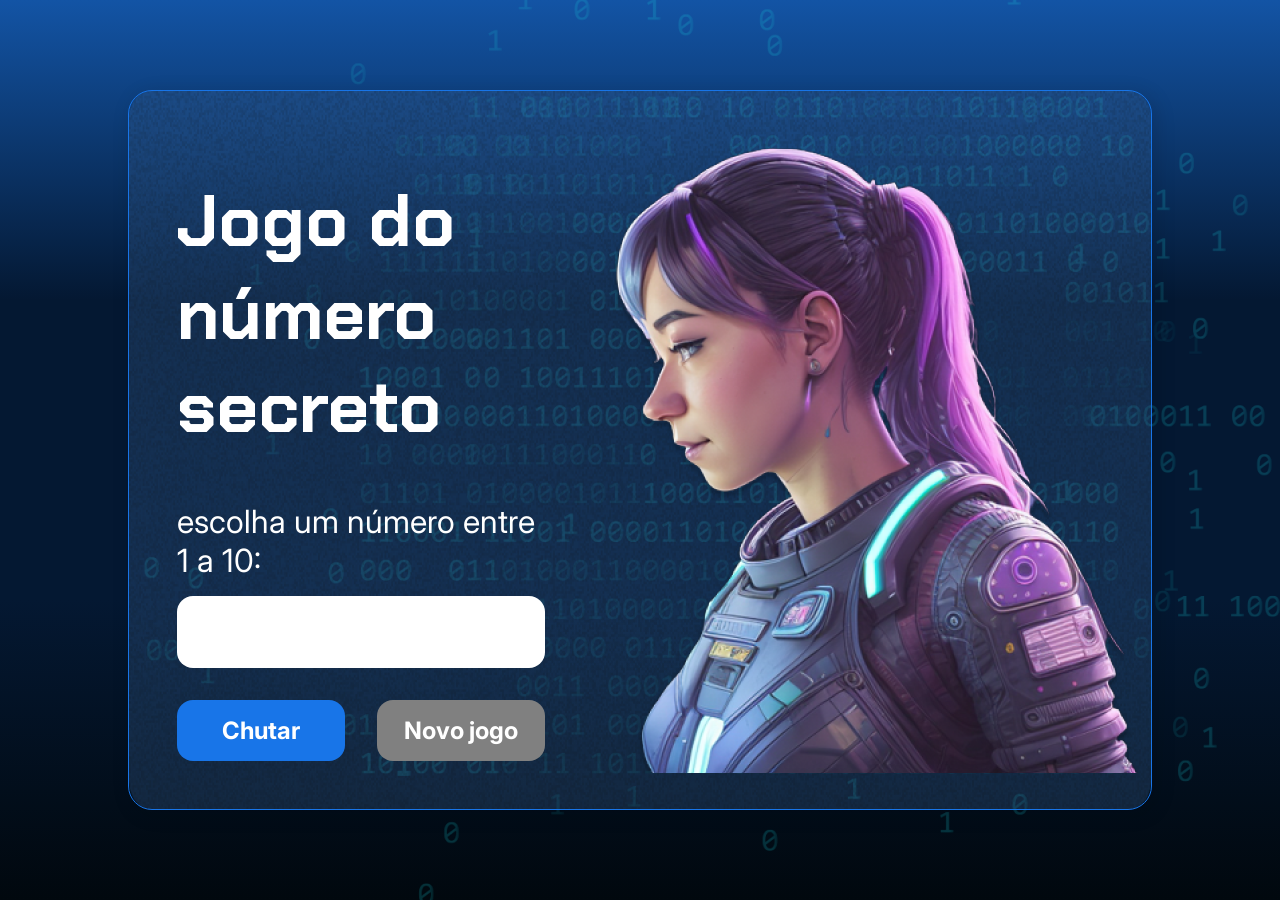
<file: js-curso-2-aula1/index.html>
<!DOCTYPE html>
<html lang="pt-br">

<head>
    <meta charset="UTF-8">
    <meta name="viewport" content="width=device-width, initial-scale=1.0">
    <script src="https://code.responsivevoice.org/responsivevoice.js"></script>
    <link rel="preconnect" href="https://fonts.googleapis.com">
    <link rel="preconnect" href="https://fonts.gstatic.com" crossorigin>
    <link href="https://fonts.googleapis.com/css2?family=Chakra+Petch:wght@700&family=Inter:wght@400;700&display=swap"
        rel="stylesheet">
    <link rel="stylesheet" href="style.css">
    <title>JS Game</title>
</head>

<body>

    <div class="container">
        <div class="container__conteudo">
            <div class="container__informacoes">
                <div class="container__texto">
                    <h1></h1>
                    <p class="texto__paragrafo"></p>
                </div>
                <input type="number" min="1" max="100" class="container__input">
                <div class="chute container__botoes">
                    <button onclick="verificarChute()" class="container__botao">Chutar</button>
                    <button onclick="reiniciarJogo()" id="reiniciar" class="container__botao" disabled>Novo jogo</button>
                </div>
            </div>
            <img src="./img/ia.png" alt="Uma pessoa olhando para a esquerda" class="container__imagem-pessoa" />
        </div>
    </div>




    <script src="app.js" defer></script>
</body>

</html>
</file>
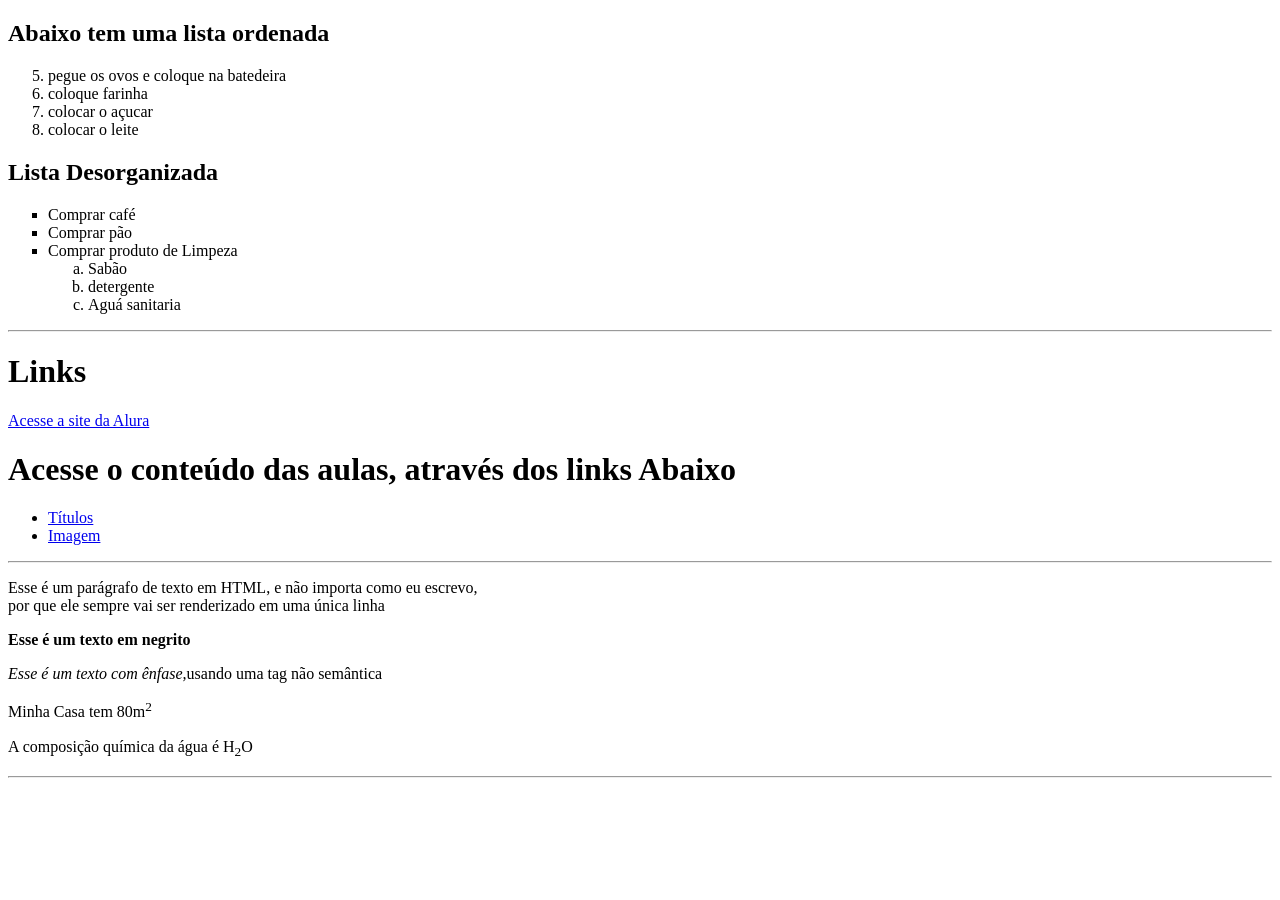
<file: tags-html/index.html>
<!DOCTYPE html>
<html lang="pt-BR">
<head>
    <meta charset="UTF-8">
    <meta name="viewport" content="width=device-width, initial-scale=1.0">
    <title>Tags HTML</title>
</head>
<body>
       <h2>Abaixo tem uma lista ordenada</h2>
    <ol type="1" start="5">
        <li>
            pegue os ovos e coloque na batedeira
        </li>
        <li>
            coloque farinha
        </li>
        <li>
            colocar o açucar
        </li>
        <li>
            colocar o leite
        </li>
    </ol>

    <h2>Lista Desorganizada</h2>
    <ul type="square">
        <li>Comprar café</li>
        <li>Comprar pão</li>
        <li>Comprar produto de Limpeza
            <ol type="a">
                <li>Sabão</li>
                <li>detergente</li>
                <li>Aguá sanitaria</li>
            </ol>
        </li>
    </ul>

    <hr>

    <h1>Links</h1>
    <a href="http://alura.com.br" target="_blank" rel="external">Acesse a site da Alura</a>
    <h1>Acesse o conteúdo das aulas, através dos links Abaixo</h1>
    <ul>
    <li><a href="titulos.html" target="_blank">Títulos</a></li>
    <li><a href="img/paisagem1900.jpg" target="_blank">Imagem</a></li>
    </ul>

    <hr>
    
    <p>Esse é um parágrafo de texto em HTML, e não importa como eu escrevo, <br>por que ele sempre vai ser renderizado em uma única linha</p>
    <p><strong>Esse é um texto em negrito</strong></p>
    <p><em>Esse é um texto com ênfase,</em>usando uma tag não semântica</p>
    <p>Minha Casa tem 80m<sup>2</sup></p>
    <p>A composição química da água é H<sub>2</sub>O</p>
    <hr>

    <!--<img src="img/paisagem1900.jpg" alt="montanhas congeladas com um vilarejo e uma aurora boreal">
    <img src="img/paisagem720.jpg" alt="montanhas congeladas com um vilarejo e uma aurora boreal">
    <img src="img/paisagem480.jpg" alt="montanhas congeladas com um vilarejo e uma aurora boreal">-->
</body>
</html>
</file>
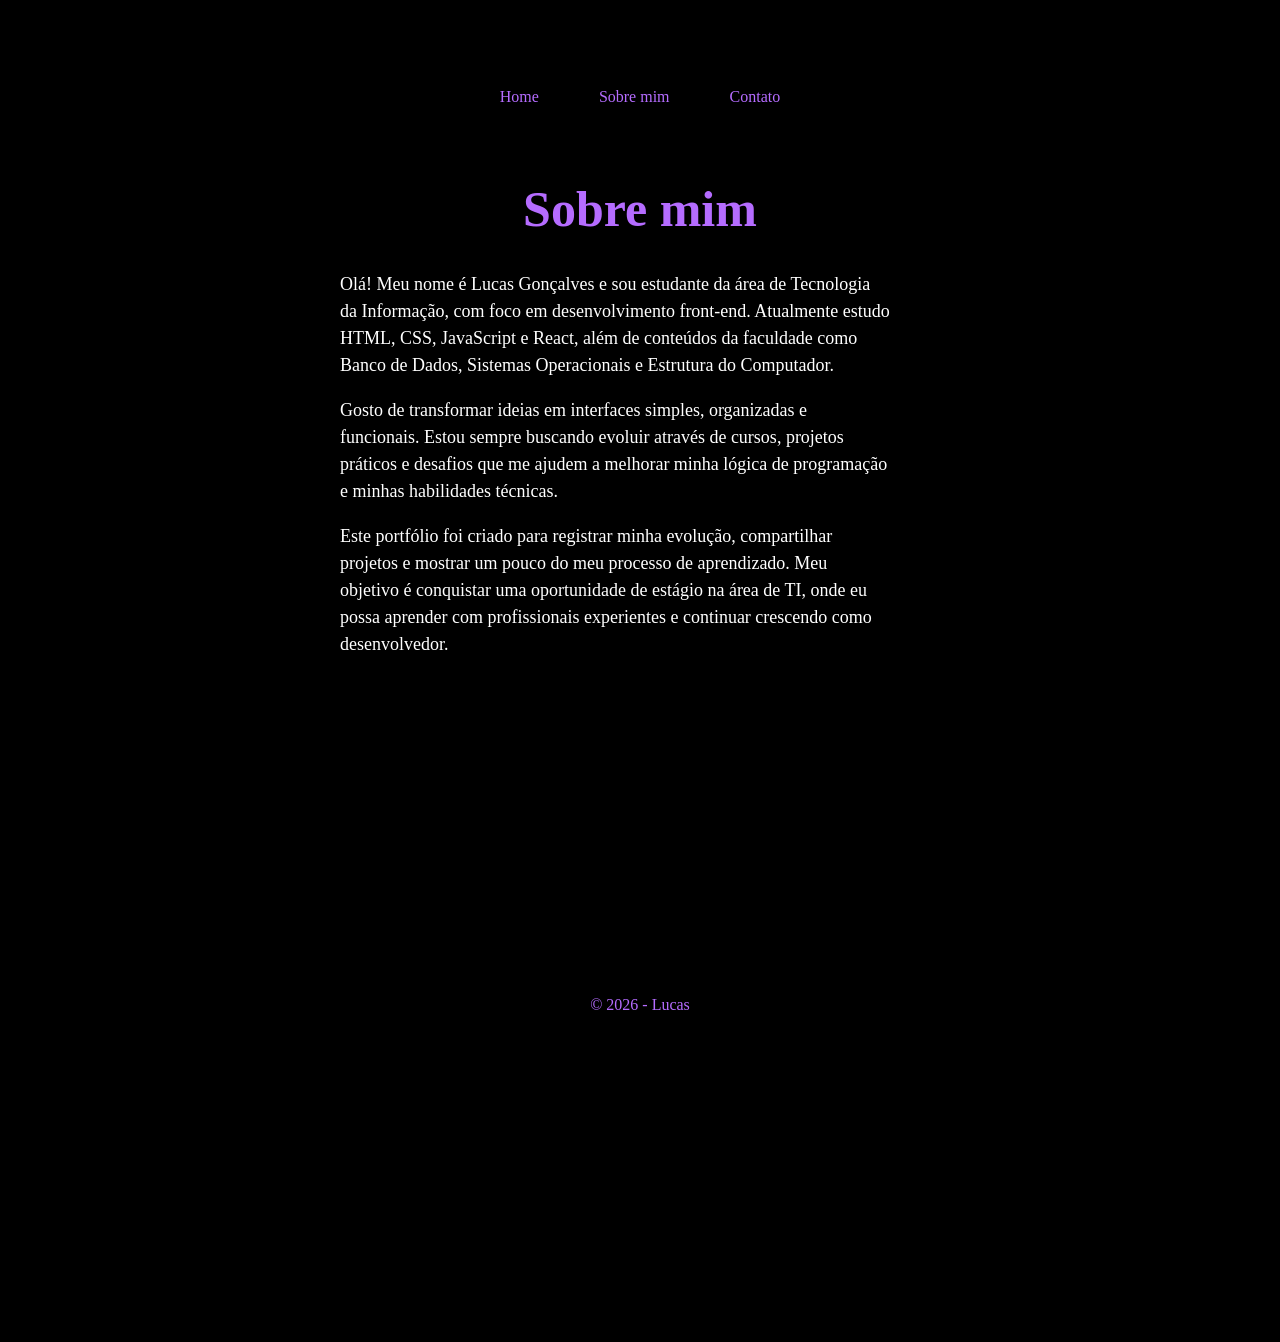
<file: my first blog/about.html>
<!DOCTYPE html>
<html lang="pt-BR">
<head>
    <meta charset="UTF-8">
    <meta name="viewport" content="width=device-width, initial-scale=1.0">
    <title>Sobre mim</title>
    <link rel="stylesheet" href="./style.css">
</head>
<body>
    <header class="cabecalho">
        <nav class="nav-lista">
            <li><a href="./index1.html">Home</a></li>
            <li><a href="./about.html">Sobre mim</a></li>
            <li><a href="./contact.html">Contato</a></li>
        </nav>
    </header>
    <h1 class="titulo">Sobre mim</h1>
    <main class="conteiner-about">
        <p class="texto">Olá! Meu nome é Lucas Gonçalves e sou estudante da área de Tecnologia da Informação, com foco em desenvolvimento front-end. Atualmente estudo HTML, CSS, JavaScript e React, além de conteúdos da faculdade como Banco de Dados, Sistemas Operacionais e Estrutura do Computador.

        <p class="texto">Gosto de transformar ideias em interfaces simples, organizadas e funcionais. Estou sempre buscando evoluir através de cursos, projetos práticos e desafios que me ajudem a melhorar minha lógica de programação e minhas habilidades técnicas.</p>

        <p class="texto">Este portfólio foi criado para registrar minha evolução, compartilhar projetos e mostrar um pouco do meu processo de aprendizado. Meu objetivo é conquistar uma oportunidade de estágio na área de TI, onde eu possa aprender com profissionais experientes e continuar crescendo como desenvolvedor.
        </p>

    </main>
    <footer class="footer">© 2026 - Lucas</footer>
</body>
</html>
</file>
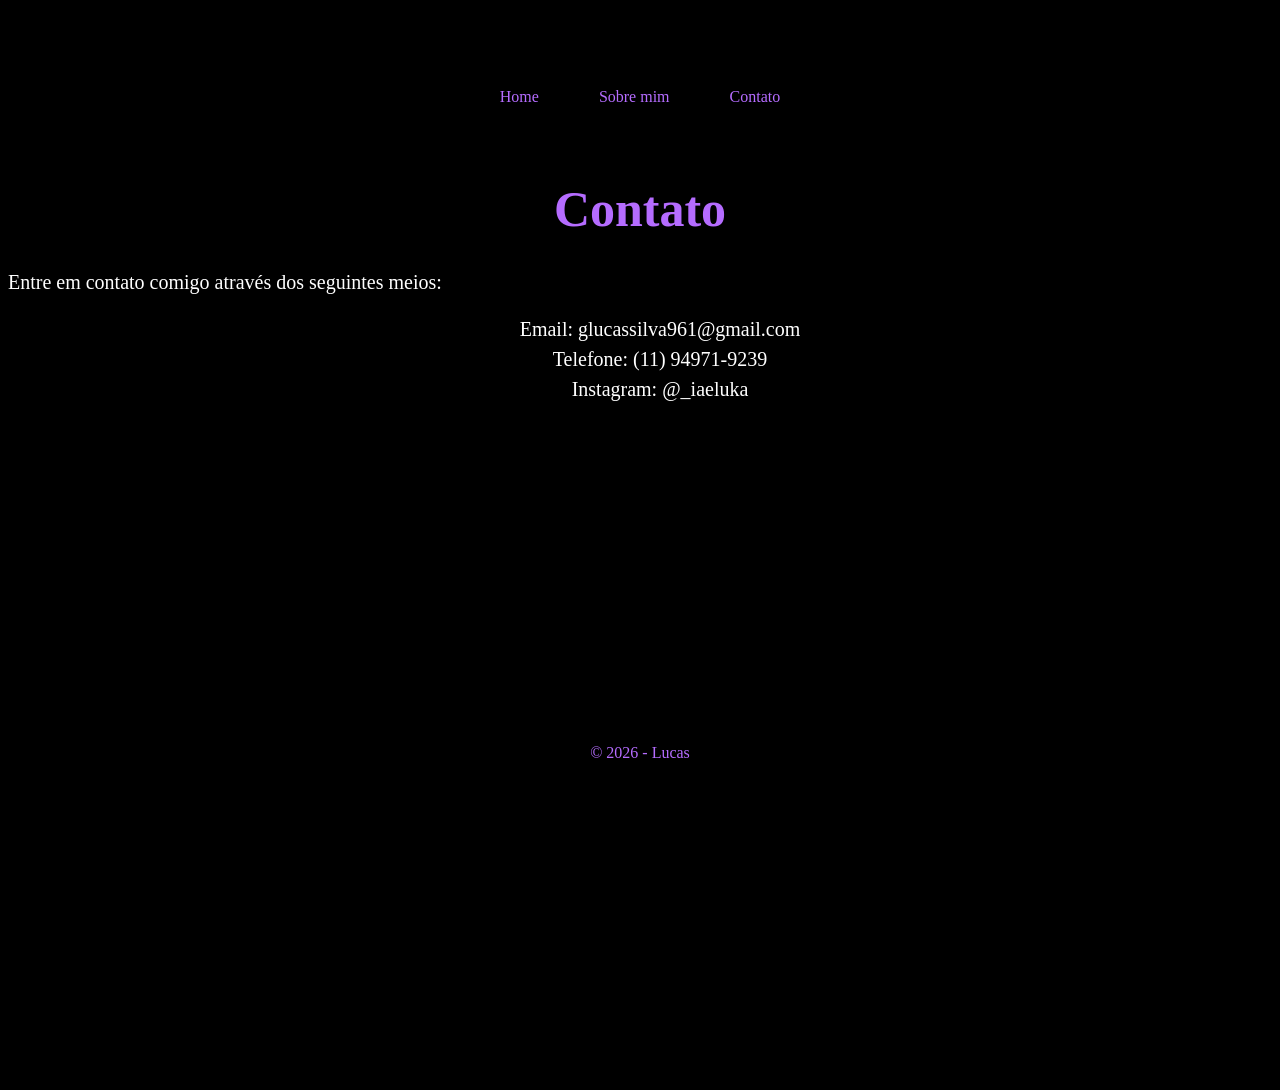
<file: my first blog/contact.html>
<!DOCTYPE html>
<html lang="pt-BR">
<head>
    <meta charset="UTF-8">
    <meta name="viewport" content="width=device-width, initial-scale=1.0">
    <title>Contato</title>
    <link rel="stylesheet" href="./style.css">
</head>
<body>
    <header class="cabecalho">
        <nav class="nav-lista">
            <li><a href="./index1.html">Home</a></li>
            <li><a href="./about.html">Sobre mim</a></li>
            <li><a href="./contact.html">Contato</a></li>
        </nav>
    </header>

    <main>
        
        <h1 class="titulo">Contato</h1>
        <p class="texto_about">Entre em contato comigo através dos seguintes meios:</p>
        <ol class="contatos">
            <li>Email: glucassilva961@gmail.com</li>
            <li>Telefone: (11) 94971-9239</li>
            <li>Instagram: @_iaeluka</li>
        </ol>

    </main>
    <footer class="footer">© 2026 - Lucas</footer>
</body>
</html>
</file>
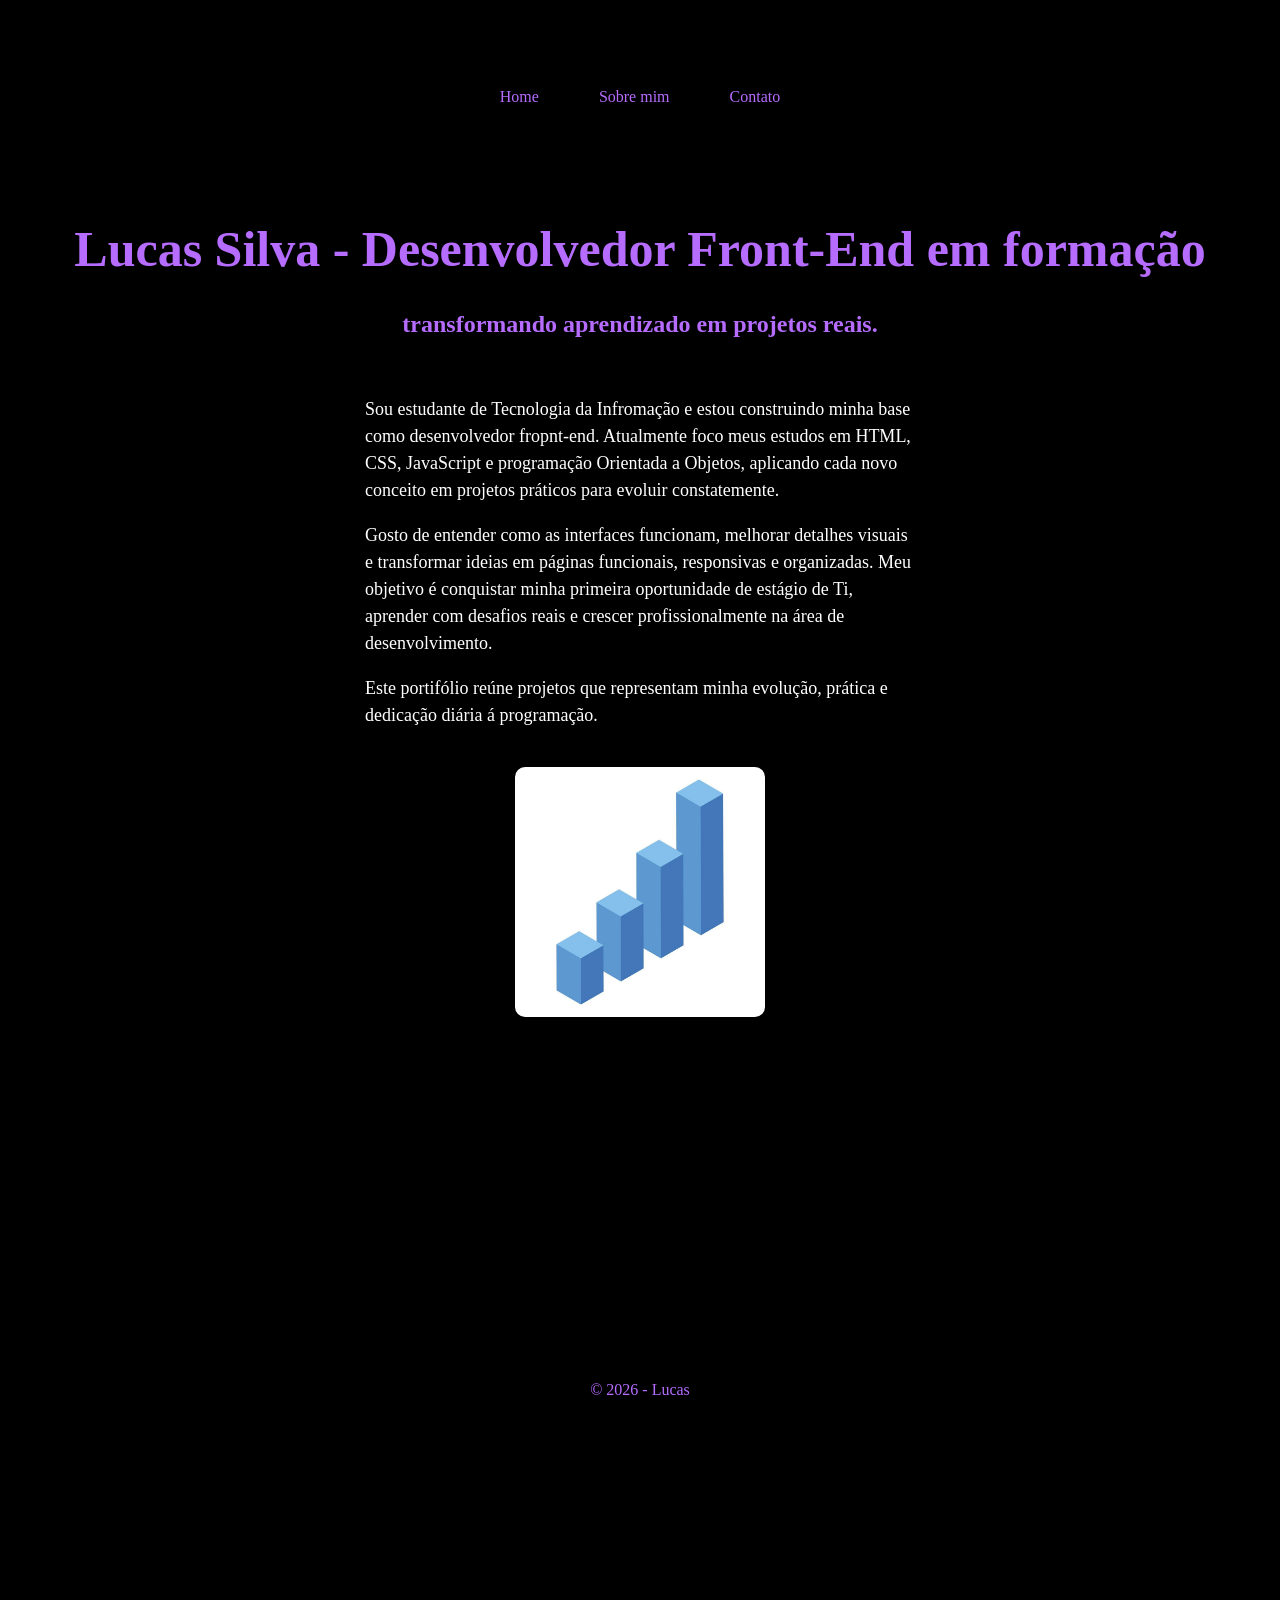
<file: my first blog/index1.html>
<!DOCTYPE html>
<html lang="pt-BR">
<head>
    <meta charset="UTF-8">
    <meta name="viewport" content="width=device-width, initial-scale=1.0">
    <title>Portifolio</title>
    <link rel="stylesheet" href="./style.css">
</head>
<body>
    <header class="cabecalho">
        <nav>
            <ul class="nav-lista">
                <li><a href ="./index.html">Home </a></li>
                <li><a href="./about.html">Sobre mim </a></li>
                <li><a href="./contact.html">Contato</a></li>
            </ul>
        </nav>
    </header>
    <main class="conteiner">
        <h1 class="titulo">Lucas Silva - Desenvolvedor Front-End em formação</h1>
        <h2 class="subtitulo">transformando aprendizado em projetos reais. </h2>
        <div class="conteudo_flex">
            <div class="texto-bloco">
            <p class="texto">Sou estudante de Tecnologia da Infromação e estou construindo minha base como desenvolvedor fropnt-end. Atualmente foco meus estudos em HTML, CSS, JavaScript e programação Orientada a Objetos, aplicando cada novo conceito em projetos práticos para evoluir constatemente.</p>
            <p class="texto">Gosto de entender como as interfaces funcionam, melhorar detalhes visuais e transformar ideias em páginas funcionais, responsivas e organizadas. Meu objetivo é conquistar minha primeira oportunidade de estágio de Ti, aprender com desafios reais e crescer profissionalmente na área de desenvolvimento.</p>
            <p class="texto">Este portifólio reúne projetos que representam minha evolução, prática e dedicação diária á programação.</p>
            </div>
        </div>
        <img src="/assets/evolucao.jpg" alt="Icone grafico de evolução" class="imagem">
        
    </main>
    <footer class="footer">© 2026 - Lucas</footer>
</body>
</html>
</file>
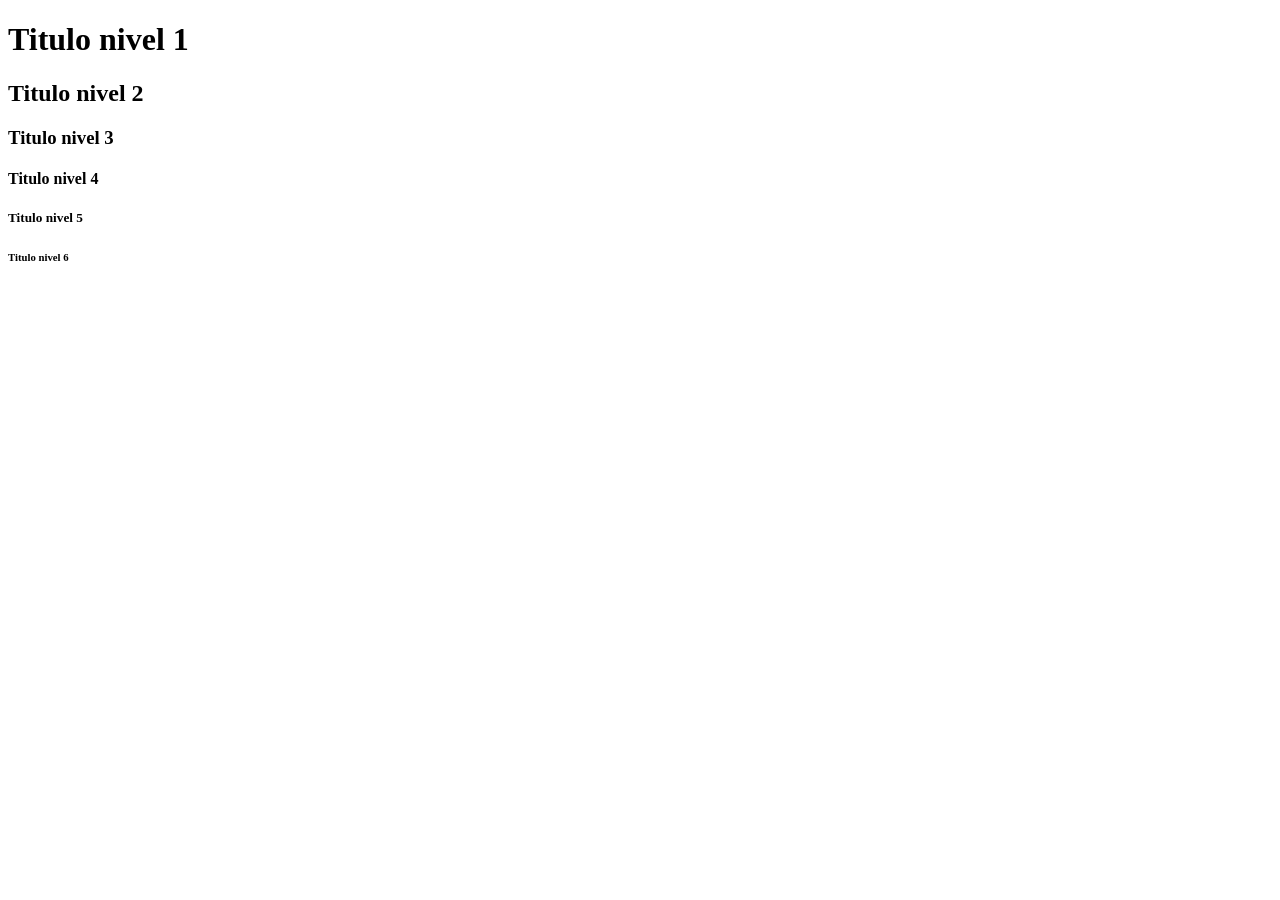
<file: tags-html/titulos.html>
<!DOCTYPE html>
<html lang="pt_BR">
<head>
    <meta charset="UTF-8">
    <meta name="viewport" content="width=device-width, initial-scale=1.0">
    <title>Títulos</title>
</head>
<body>
    <h1>Titulo nivel 1</h1>
    <h2>Titulo nivel 2</h2>
    <h3>Titulo nivel 3</h3>
    <h4>Titulo nivel 4</h4>
    <h5>Titulo nivel 5</h5>
    <h6>Titulo nivel 6</h6>
</body>
</html>
</file>
<file: js-curso-2-aula1/style.css>
* {
    box-sizing: border-box;
    margin: 0;
    padding: 0;
    color: white;
}

body {
    background: linear-gradient(#1354A5 0%, #041832 33.33%, #041832 66.67%, #01080E 100%);
    height: 100vh;
    display: flex;
    align-items: center;
    justify-content: center;
}


body::before {
    background-image: url("img/code.png");
    background-repeat: no-repeat;
    background-position: right;
    content: "";
    display: block;
    position: absolute;
    width: 100%;
    height: 100%;
    opacity: 0.4;
}

.container {
    width: 80%;
    height: 80%;
    display: flex;
    align-items: center;
    justify-content: space-between;
    border-radius: 24px;
    border: 1px solid #1875E8;
    box-shadow: 4px 4px 20px 0px rgba(1, 8, 14, 0.15);
    background-image: url("img/Ruido.png");
    background-size: 100% 100%;
    position: relative;
}


.container__conteudo {
    display: flex;
    align-items: center;
    position: absolute;
    bottom: 0;
}

.container__informacoes {
    flex: 1;
    padding: 3rem;
}

.container__botao {
    border-radius: 16px;
    background: #1875E8;
    padding: 16px 24px;
    width: 100%;
    font-size: 24px;
    font-weight: 700;
    border: none;
    margin-top: 2rem;
}

.container__texto {
    margin: 16px 0 16px 0;
}

.container__texto-azul {
    color: #1875E8;
}

.container__input {
    width: 100%;
    height: 72px;
    border-radius: 16px;
    background-color: #FFF;
    border: none;
    color: #1875E8;
    padding: 2rem;
    font-size: 24px;
    font-weight: 700;
    font-family: 'Inter', sans-serif;
}

.container__botoes {
    display: flex;
    gap: 2em;
}

h1 {
    font-family: 'Chakra Petch', sans-serif;
    font-size: 72px;
    padding-bottom: 3rem;
}

p,
button {
    font-family: 'Inter', sans-serif;
}

.texto__paragrafo {
    font-size: 32px;
    font-weight: 400;
}

button:disabled {
    background-color: gray;
}

@media screen and (max-width: 1250px) {

    h1 {
        font-size: 50px;
    }

    .container__botao {
        font-size: 16px;
    }


    .texto__paragrafo {
        font-size: 24px;
    }

    .container__imagem-pessoa {
        display: none;
    }

    .container__conteudo {
        display: block;
        position: inherit;
    }

    .container__informacoes {
        padding: 1rem
    }
}
</file>
<file: my first blog/style.css>
* {
    background-color: black;   
    color: #b56cff;
}
.cabecalho {
    text-align: center;
    padding-top: 40px;
}
.nav-lista {
    display: flex;            /* Coloca os filhos lado a lado */
    align-items: center;      /* Centraliza verticalmente */
    justify-content: center;  /* Centraliza horizontalmente */
    gap: 60px;                /* ⬅️ ESPAÇAMENTO entre texto e imagem */
    max-width: 1200px;        /* Limita a largura pra não ficar esticado */
    margin: 0 auto;           /* Centraliza o container na página */
    padding: 40px 20px;
    list-style: none;
}
nav a {
    text-decoration: none;
    
}

.conteiner {
    text-align: center;
    padding: 40px;
}
.titulo {
    font-size: 50px;
    text-align: center;
}
.subtitulo{
    text-align: center;
}
.conteudo_flex{
    display: flex;
    align-items: center;
    justify-content: center;
    gap: 40px;
    max-width: 1000px;
    margin: 0 auto;
    padding: 20px;
}
.texto_bloco{
    flex: 1;
    max-width: 550px;
    align-items: left;
}
.texto{
    font-size: 18px;
    line-height: 1.5;
    text-align: left;
    max-width: 550px;
    color: white;
    gap: 60px;

}
.texto_about{
    display: flex;
    font-size: 20px;
    gap: 60px;
    text-align: center;
    color: white;

}
.imagem {
    border-radius: 10px;
    width: 250px;

}
.contatos {
    text-align: center;
    line-height: 1.5;
    margin: 20px auto;
}
.contatos li {
    list-style: none;
    color: white;
    font-size: 20px;
}
.footer {
    text-align: center;
    padding: 20rem;
}
.conteiner-about {
    font-size: 16px;
    max-width: 600px;
    line-height: 1.5;
    margin: 0 auto;

}
</file>
